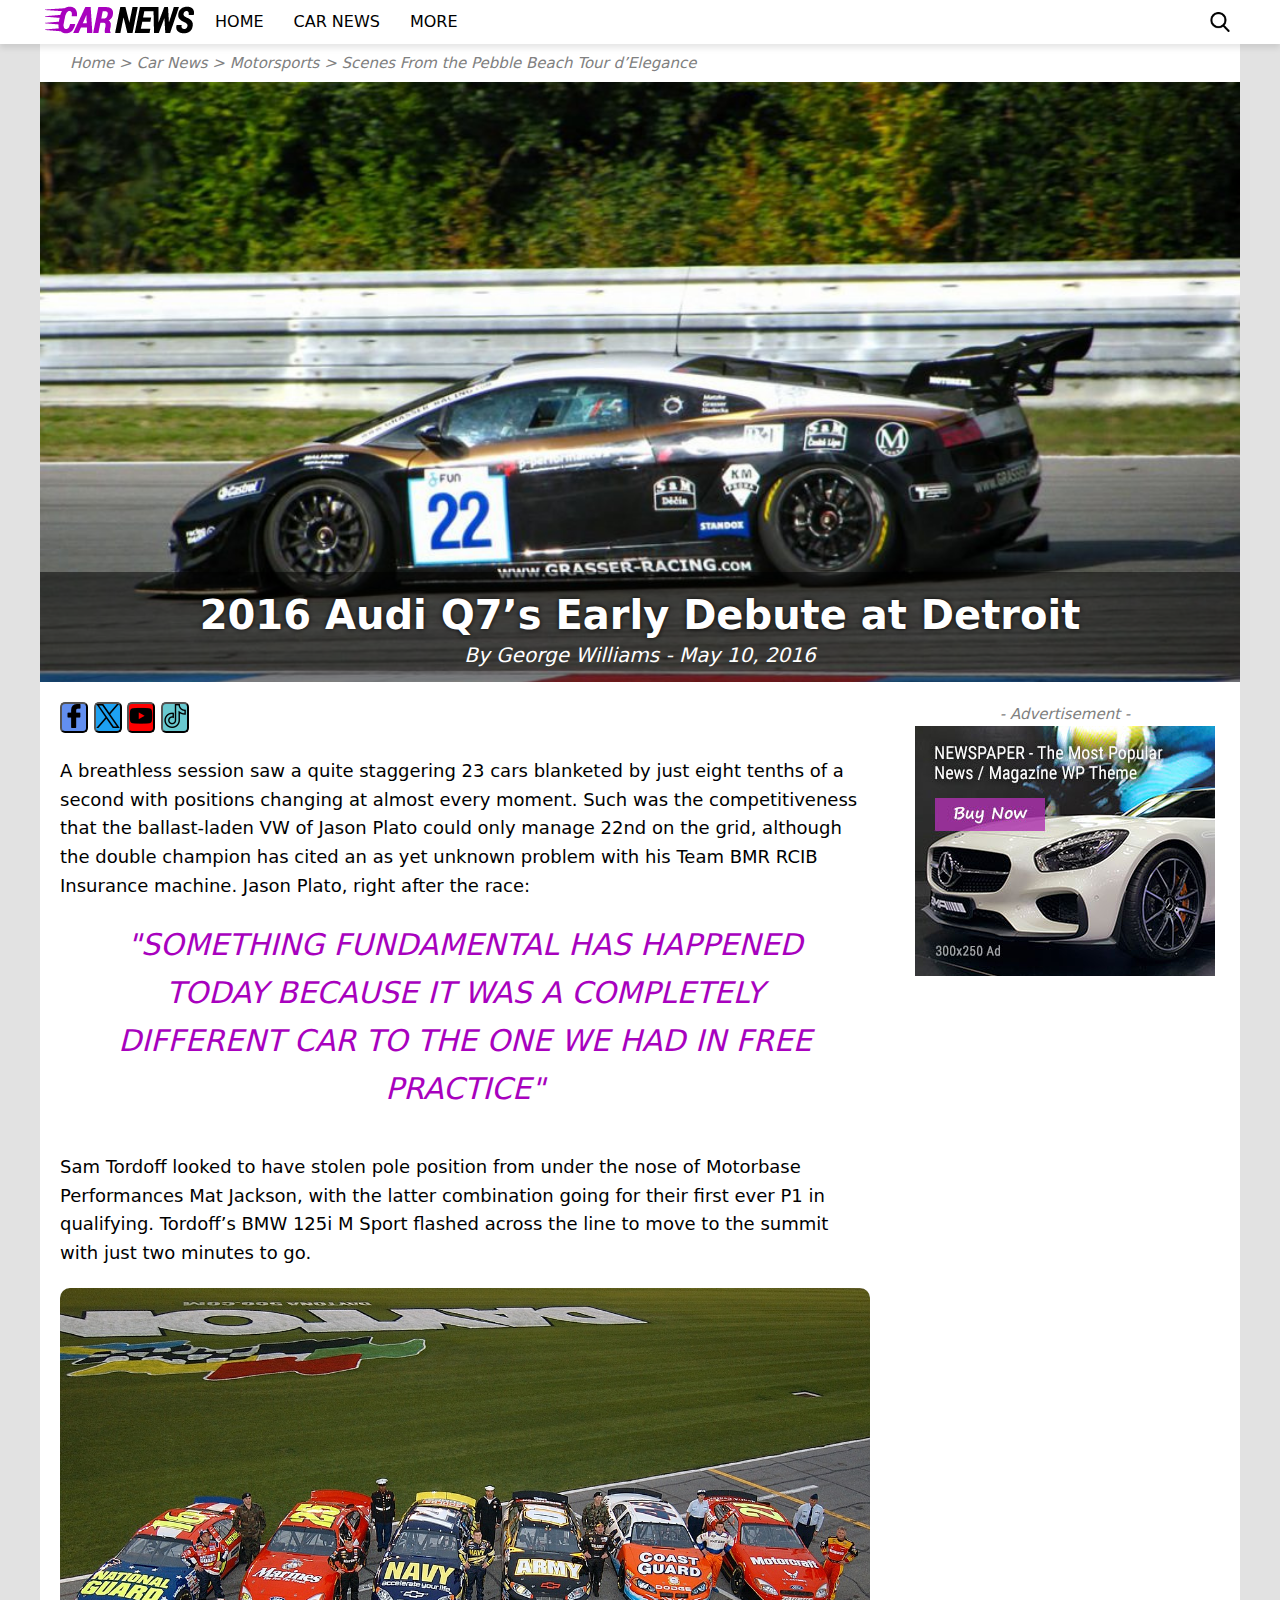
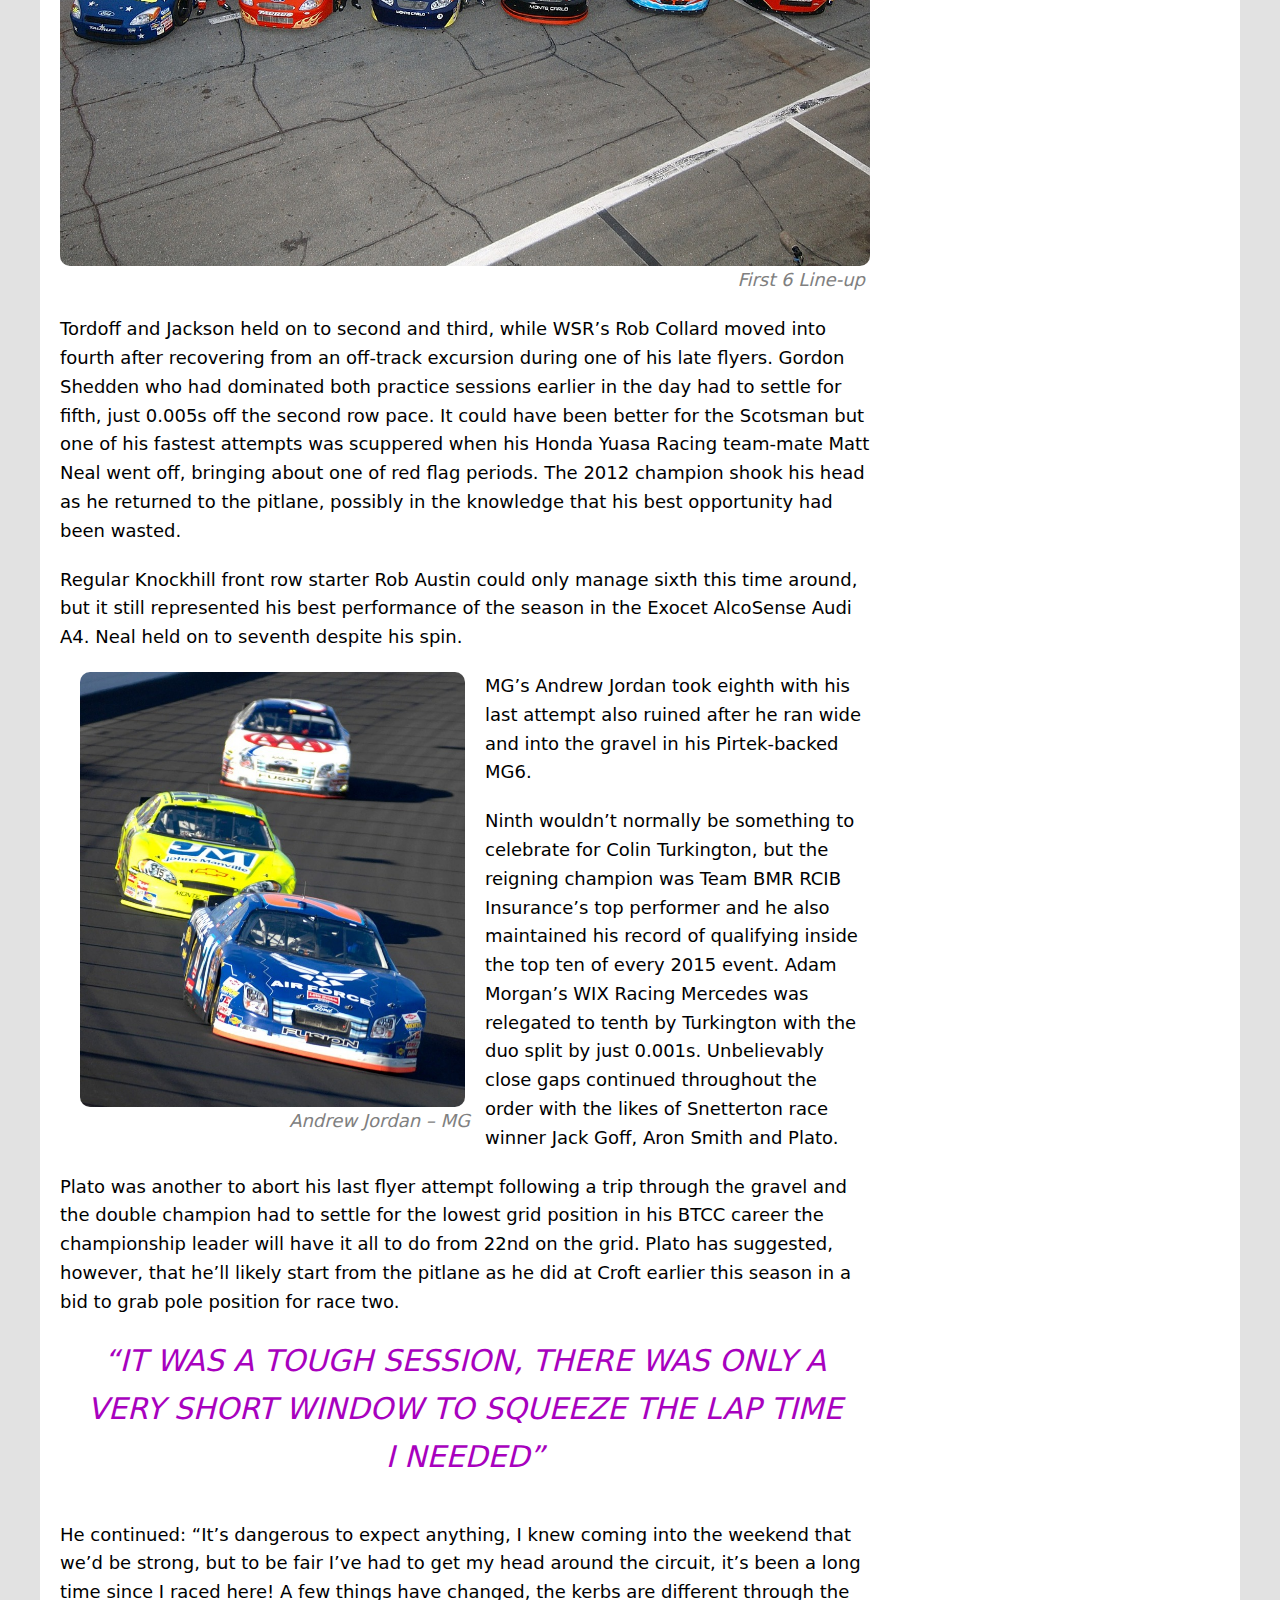
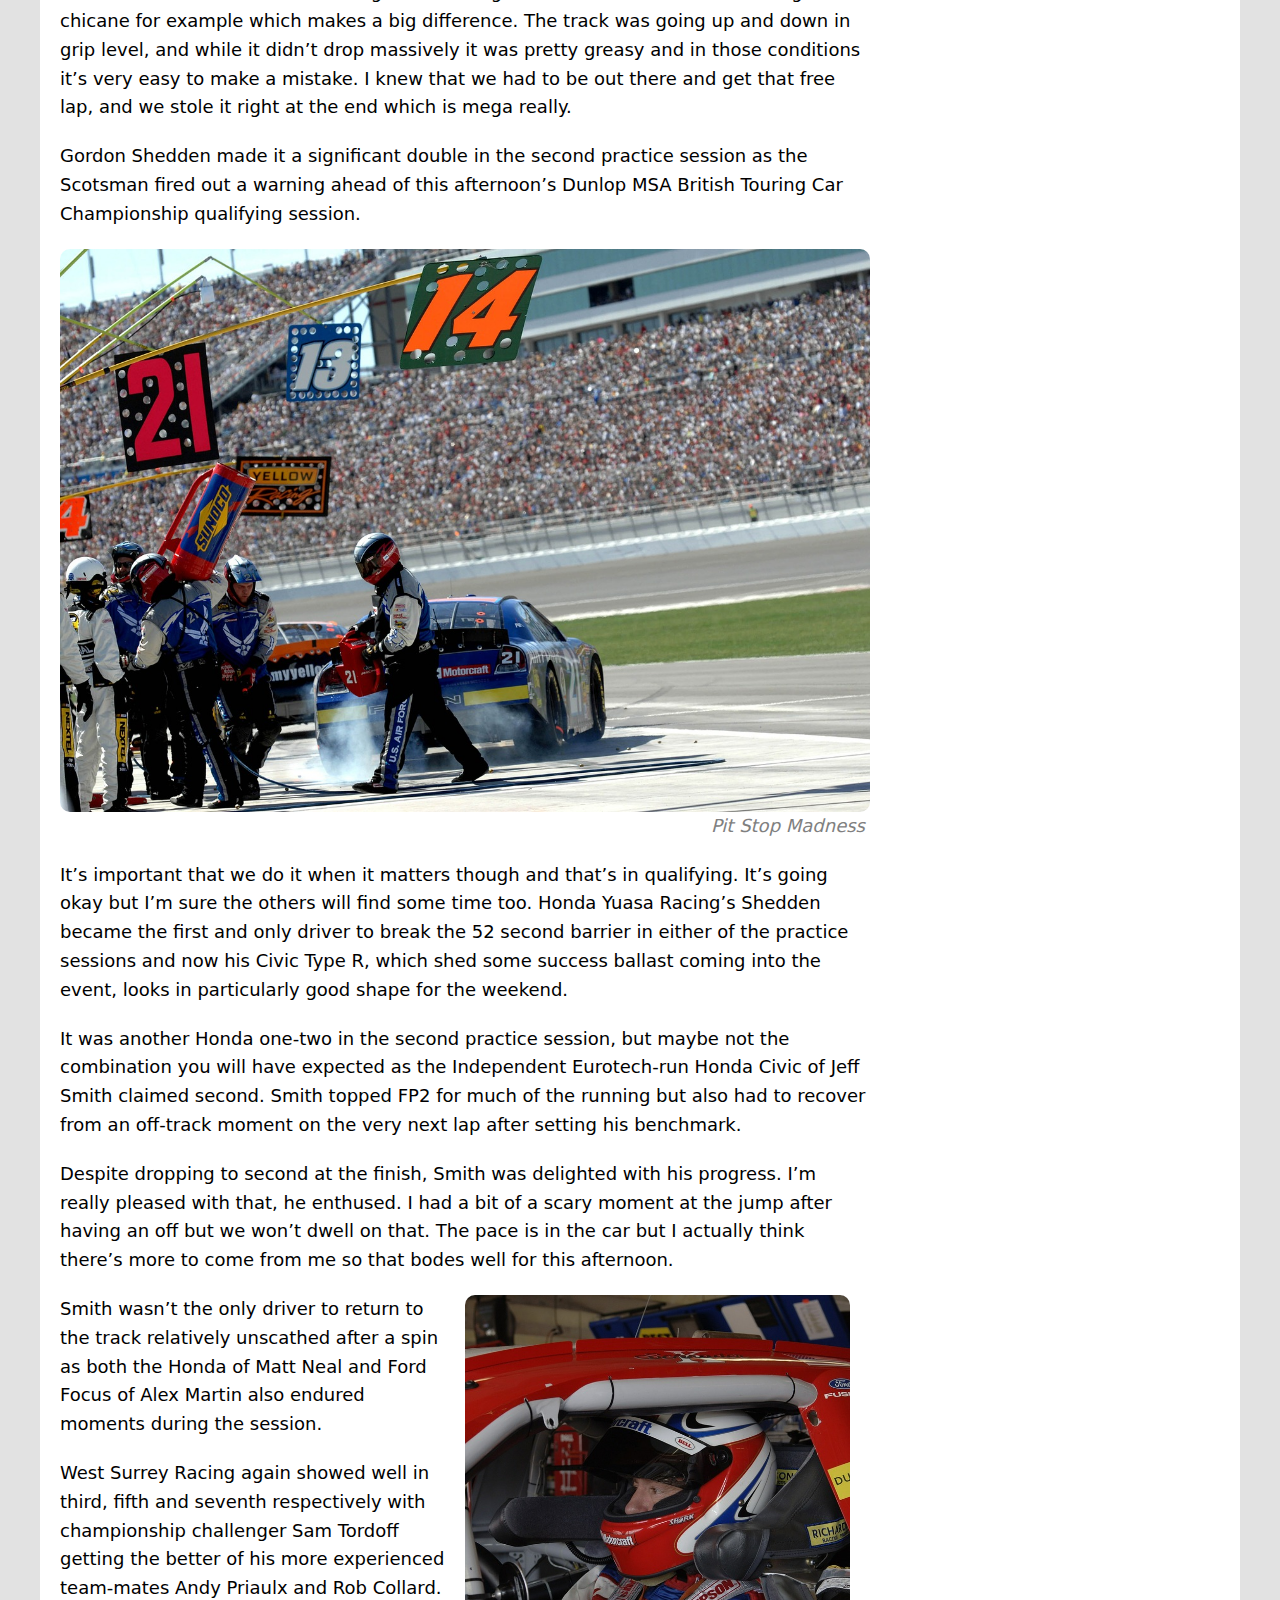
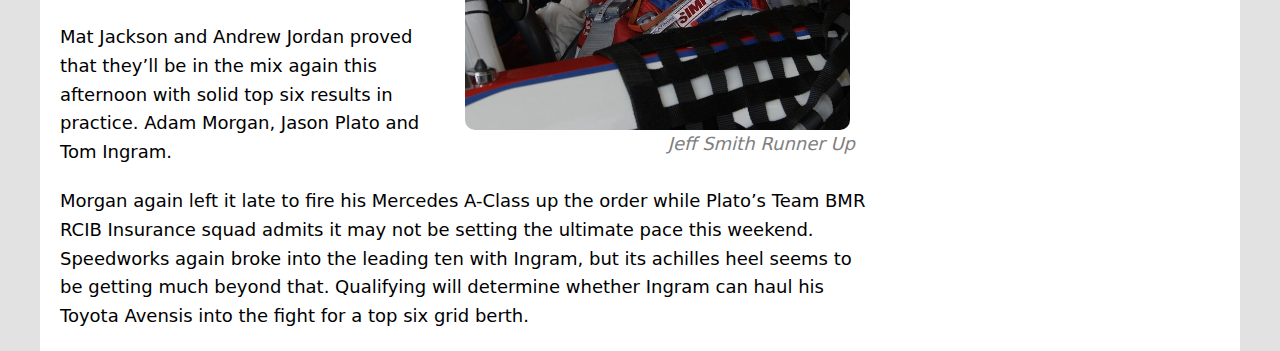
<file: pageDetail.html>
<!DOCTYPE html>
<html lang="en">
  <head>
    <meta charset="UTF-8" />
    <meta name="viewport" content="width=device-width, initial-scale=1.0" />
    <title>Car News</title>
    <!-- <link rel="stylesheet" href="./assets/css/style.css" /> -->
    <link rel="stylesheet" href="./css/content.css" />
    <link rel="stylesheet" href="./css/navbar.css" />
  </head>
  <body>
    <div id="main">
      <div id="header">
        <nav class="container">
          <ul id="navbar">
            <li>
              <img src="./images/logo-final.webp" alt="" />
            </li>
            <li><a href="index.html">Home</a></li>
            <li class="has-subnews">
              <a href="">Car News</a>
              <ul class="subnavMore">
                <li><a href="">All</a></li>
                <li><a href="">AutoShow</a></li>
                <li><a href="">Future Cars</a></li>
                <li><a href="">First Drive</a></li>
                <li><a href="">Motosport</a></li>
              </ul>
            </li>
            <li>
              <a href="">More</a>
              <ul class="subnavMore">
                <li><a href="">Test</a></li>
                <li><a href="">Life</a></li>
                <li><a href="">Turning</a></li>
              </ul>
            </li>
          </ul>
          <button id="btn-search">
            <img src="./images/search.png" alt="" />
          </button>
        </nav>
      </div>
      <div id="content" class="container">
        <div id="breadCrumb">
          Home > Car News > Motorsports > Scenes From the Pebble Beach Tour
          d’Elegance
        </div>
        <div id="banner">
          <div id="banner-text">
            <h1>2016 Audi Q7’s Early Debute at Detroit</h1>
            <p>By George Williams - May 10, 2016</p>
          </div>
        </div>
        <div id="body-content">
          <div id="main-content">
            <div id="group-button">
              <button class="btn-fb">
                <img src="./images/24x24/facebook-logo.png" alt="fb-logo" />
              </button>
              <button class="btn-twitter">
                <img src="./images/24x24/twitter.png" alt="x-logo" />
              </button>
              <button class="btn-youtube">
                <img src="./images/24x24/youtube.png" alt="youtube-logo" />
              </button>
              <button class="btn-tiktok">
                <img src="./images/24x24/tik-tok.png" alt="tiktok-logo" />
              </button>
            </div>
            <section>
              <p class="content-text">
                A breathless session saw a quite staggering 23 cars blanketed by
                just eight tenths of a second with positions changing at almost
                every moment. Such was the competitiveness that the
                ballast-laden VW of Jason Plato could only manage 22nd on the
                grid, although the double champion has cited an as yet unknown
                problem with his Team BMR RCIB Insurance machine. Jason Plato,
                right after the race:
              </p>
              <p class="highlight-text">
                "Something fundamental has happened today because it was a
                completely different car to the one we had in free practice"
              </p>
              <p class="content-text">
                Sam Tordoff looked to have stolen pole position from under the
                nose of Motorbase Performances Mat Jackson, with the latter
                combination going for their first ever P1 in qualifying.
                Tordoff’s BMW 125i M Sport flashed across the line to move to
                the summit with just two minutes to go.
              </p>
              <div class="content-img">
                <img src="./images/p1.jpg" alt="image-1" />
                <p>First 6 Line-up</p>
              </div>
              <p class="content-text">
                Tordoff and Jackson held on to second and third, while WSR’s Rob
                Collard moved into fourth after recovering from an off-track
                excursion during one of his late flyers. Gordon Shedden who had
                dominated both practice sessions earlier in the day had to
                settle for fifth, just 0.005s off the second row pace. It could
                have been better for the Scotsman but one of his fastest
                attempts was scuppered when his Honda Yuasa Racing team-mate
                Matt Neal went off, bringing about one of red flag periods. The
                2012 champion shook his head as he returned to the pitlane,
                possibly in the knowledge that his best opportunity had been
                wasted.
              </p>
              <p class="content-text">
                Regular Knockhill front row starter Rob Austin could only manage
                sixth this time around, but it still represented his best
                performance of the season in the Exocet AlcoSense Audi A4. Neal
                held on to seventh despite his spin.
              </p>
            </section>
            <section>
              <div class="content-img-left">
                <img src="./images/p2.jpg" alt="image-2" />
                <p>Andrew Jordan – MG</p>
              </div>
              <p class="content-text">
                MG’s Andrew Jordan took eighth with his last attempt also ruined
                after he ran wide and into the gravel in his Pirtek-backed MG6.
              </p>
              <p class="content-text">
                Ninth wouldn’t normally be something to celebrate for Colin
                Turkington, but the reigning champion was Team BMR RCIB
                Insurance’s top performer and he also maintained his record of
                qualifying inside the top ten of every 2015 event. Adam Morgan’s
                WIX Racing Mercedes was relegated to tenth by Turkington with
                the duo split by just 0.001s. Unbelievably close gaps continued
                throughout the order with the likes of Snetterton race winner
                Jack Goff, Aron Smith and Plato.
              </p>
            </section>
            <section>
              <p class="content-text">
                Plato was another to abort his last flyer attempt following a
                trip through the gravel and the double champion had to settle
                for the lowest grid position in his BTCC career the championship
                leader will have it all to do from 22nd on the grid. Plato has
                suggested, however, that he’ll likely start from the pitlane as
                he did at Croft earlier this season in a bid to grab pole
                position for race two.
              </p>
              <p class="highlight-text">
                “It was a tough session, there was only a very short window to
                squeeze the lap TIME I NEEDED”
              </p>
              <p class="content-text">
                He continued: “It’s dangerous to expect anything, I knew coming
                into the weekend that we’d be strong, but to be fair I’ve had to
                get my head around the circuit, it’s been a long time since I
                raced here! A few things have changed, the kerbs are different
                through the chicane for example which makes a big difference.
                The track was going up and down in grip level, and while it
                didn’t drop massively it was pretty greasy and in those
                conditions it’s very easy to make a mistake. I knew that we had
                to be out there and get that free lap, and we stole it right at
                the end which is mega really.
              </p>
              <p class="content-text">
                Gordon Shedden made it a significant double in the second
                practice session as the Scotsman fired out a warning ahead of
                this afternoon’s Dunlop MSA British Touring Car Championship
                qualifying session.
              </p>
              <div class="content-img">
                <img src="./images/p3.jpg" alt="image-3" />
                <p>Pit Stop Madness</p>
              </div>
              <p class="content-text">
                It’s important that we do it when it matters though and that’s
                in qualifying. It’s going okay but I’m sure the others will find
                some time too. Honda Yuasa Racing’s Shedden became the first and
                only driver to break the 52 second barrier in either of the
                practice sessions and now his Civic Type R, which shed some
                success ballast coming into the event, looks in particularly
                good shape for the weekend.
              </p>
              <p class="content-text">
                It was another Honda one-two in the second practice session, but
                maybe not the combination you will have expected as the
                Independent Eurotech-run Honda Civic of Jeff Smith claimed
                second. Smith topped FP2 for much of the running but also had to
                recover from an off-track moment on the very next lap after
                setting his benchmark.
              </p>
              <p class="content-text">
                Despite dropping to second at the finish, Smith was delighted
                with his progress. I’m really pleased with that, he enthused. I
                had a bit of a scary moment at the jump after having an off but
                we won’t dwell on that. The pace is in the car but I actually
                think there’s more to come from me so that bodes well for this
                afternoon.
              </p>
            </section>
            <section>
              <div class="content-img-right">
                <img src="./images/p4.jpg" alt="image-4" />
                <p>Jeff Smith Runner Up</p>
              </div>
              <p class="content-text">
                Smith wasn’t the only driver to return to the track relatively
                unscathed after a spin as both the Honda of Matt Neal and Ford
                Focus of Alex Martin also endured moments during the session.
              </p>
              <p class="content-text">
                West Surrey Racing again showed well in third, fifth and seventh
                respectively with championship challenger Sam Tordoff getting
                the better of his more experienced team-mates Andy Priaulx and
                Rob Collard.
              </p>
              <p class="content-text">
                Mat Jackson and Andrew Jordan proved that they’ll be in the mix
                again this afternoon with solid top six results in practice.
                Adam Morgan, Jason Plato and Tom Ingram.
              </p>
            </section>
            <section>
              <p class="content-text">
                Morgan again left it late to fire his Mercedes A-Class up the
                order while Plato’s Team BMR RCIB Insurance squad admits it may
                not be setting the ultimate pace this weekend. Speedworks again
                broke into the leading ten with Ingram, but its achilles heel
                seems to be getting much beyond that. Qualifying will determine
                whether Ingram can haul his Toyota Avensis into the fight for a
                top six grid berth.
              </p>
            </section>
          </div>
          <div id="ads-banner">
            <div id="ads-header">
              <p>- Advertisement -</p>
              <img src="./images/ad-sidebar.jpg" alt="ads" />
            </div>
          </div>
        </div>
      </div>
      <div id="footer"></div>
    </div>
  </body>
</html>
</file>
<file: css/content.css>
#breadCrumb {
  /* margin-top: 1px; */
  padding: 10px 30px;
  background-color: white;
  font-size: 15px;
  color: gray;
  font-style: italic;
}

#banner {
  position: relative;
  background-image: url("../images/1021x580/45-1021x580.jpg");
  width: 100%;
  height: 600px;
  background-repeat: no-repeat;
  background-size: cover;
  background-position: center;
}
#banner-text {
  position: absolute;
  bottom: 0;
  left: 0;
  width: 100%;
  padding: 15px;
  background-color: rgba(0, 0, 0, 0.5);
}
#banner-text h1 {
  color: white;
  font-size: 40px;
  text-align: center;
  padding: 5px;
  text-shadow: 0 0 5px black;
}

#banner-text p {
  color: white;
  font-size: 20px;
  text-align: center;
  font-style: italic;
}
#body-content {
  display: flex;
  width: 100%;
}

#main-content,
#ads-banner {
  background-color: white;
  font-size: 18px;
  color: black;
  line-height: 1.6;
  height: auto;
  padding: 20px;
}

#main-content {
  flex: 0 0 850px;
}

#ads-banner {
  flex: 0 0 350px;
}

.group-button button {
  border: none;
  padding: 10px 20px;
  text-align: center;
  text-decoration: none;
  display: inline-block;
  font-size: 16px;
  margin: 4px 0;
  cursor: pointer;
}

.btn-fb {
  background-color: #628ff0;
  border-radius: 5px;
}
.btn-fb:hover {
  background-color: #4b8df8;
}
.btn-twitter {
  background-color: #1da1f2;
  border-radius: 5px;
}
.btn-twitter:hover {
  background-color: #1a91da;
}
.btn-youtube {
  background-color: #ff0000;
  border-radius: 5px;
}
.btn-youtube:hover {
  background-color: #cc0000;
}
.btn-tiktok {
  background-color: #69c9d0;
  border-radius: 5px;
}
.btn-tiktok:hover {
  background-color: #57b8b0;
}

.content-text {
  padding-top: 10px;
  font-size: 18px;
  margin-top: 10px;
}

.highlight-text {
  color: #a801be;
  padding: 20px;
  font-style: italic;
  font-size: 30px;
  text-transform: uppercase;
  text-align: center;
}

.content-img {
  position: relative;
  width: 100%;
  height: auto;
}

.content-img img {
  width: 100%;
  height: auto;
  margin: 20px 0;
  border-radius: 10px;
}

.content-img p,
.content-img-left p,
.content-img-right p {
  position: absolute;
  right: 0;
  padding: 5px;
  border-radius: 5px;
  font-style: italic;
  color: gray;
}

.content-img p {
  bottom: -5px;
}

.content-img-left p,
.content-img-right p {
  bottom: -15px;
}

.content-img-left,
.content-img-right {
  width: 50%;
  padding: 10px;
  margin: 0 10px;
  position: relative;
}
.content-img-left {
  float: left;
}
.content-img-right {
  float: right;
}

.content-img-left img,
.content-img-right img {
  width: 100%;
  height: auto;
  border-radius: 10px;
}

#ads-banner {
  padding-left: 20px;
}

#ads-header {
  width: 100%;
  text-align: center;
}

#ads-header p {
  text-align: center;
  font-style: italic;
  color: gray;
  font-size: 15px;
}

#ads-button-group {
  display: flex;
  justify-content: center;
  margin-top: 20px;
}

#ads-button-group button {
  border: none;
  padding: 20px 20px;
  text-align: center;
  text-decoration: none;
  display: inline-block;
  font-size: 16px;
  margin: 0 15px;
  cursor: pointer;
}

.ads-post {
  margin-top: 30px;
}

.ads-post h3 {
  font-size: 15px;
  background-color: #a801be;
  padding: 5px 10px;
  text-transform: uppercase;
  color: #ffffff;
  width: 40%;
}

.ads-content {
  margin-top: 10px;
  list-style-type: none;
}

.ads-content li {
  width: 100%;
}

.ads-content li a {
  text-decoration: none;
  color: black;
  font-size: 18px;
  border-bottom: 1px solid #e6e6e6d5;
  margin-bottom: 10px;
  display: block;
}

.ads-content li a:hover {
  color: #a801be;
}

.next-prev-article {
  margin-top: 40px;
  border-top: 1px solid #e6e6e6d5;
  padding: 40px 0;
  border-bottom: 1px solid #e6e6e6d5;
  margin-bottom: 40px;
}
#next-prev {
  display: flex;
  justify-content: space-between;
  align-items: center;
  font-style: italic;
  font-size: 15px;
  color: gray;
}
#np-content {
  display: flex;
  justify-content: space-between;
  align-items: center;
  width: 100%;
}
#np-content a {
  text-decoration: none;
  font-size: 18px;
  padding: 5px 0;
  border-radius: 5px;
  color: black;
}

#np-content a:hover {
  color: #a801be;
}

.author {
  display: flex;
  margin-bottom: 40px;
  padding-bottom: 10px;
  border-bottom: 1px solid #e6e6e6d5;
}

.author img {
  width: 100px;
  height: 100px;
  border-radius: 50%;
  margin-right: 20px;
}

.author-text {
  font-size: 14px;
  padding: 10px;
  border-radius: 5px;
}

.comment-section h2 {
  font-size: 20px;
  font-weight: bold;
  margin-bottom: 20px;
  color: #222;
  text-transform: uppercase;
}

.form-group {
  margin-bottom: 15px;
}

textarea,
input[type="text"],
input[type="email"],
input[type="url"] {
  width: 100%;
  padding: 10px;
  border: 1px solid #ddd;
  border-radius: 0;
  font-size: 14px;
}

textarea {
  min-height: 150px;
  resize: vertical;
}

label {
  display: none;
}

.checkbox-container {
  display: flex;
  align-items: flex-start;
  margin-bottom: 15px;
}

input[type="checkbox"] {
  margin-right: 8px;
  margin-top: 4px;
}

button[type="submit"] {
  background-color: #222;
  color: white;
  border: none;
  padding: 10px 20px;
  text-transform: uppercase;
  font-size: 12px;
  cursor: pointer;
  font-weight: bold;
  letter-spacing: 0.5px;
}

button[type="submit"]:hover {
  background-color: #444;
}

.sub-footer-menu {
  list-style-type: none;
}
</file>
<file: css/navbar.css>
/* General Reset */
* {
  margin: 0;
  padding: 0;
  box-sizing: border-box;
}

html {
  font-family: system-ui, -apple-system, BlinkMacSystemFont, "Segoe UI", Roboto,
    Oxygen, Ubuntu, Cantarell, "Open Sans", "Helvetica Neue", sans-serif;
}

body {
  background-color: #e2e2e2;
}

/* Container */
.container {
  width: 1200px;
  margin: auto;
}

/* Header */
#header {
  background-color: white;
  box-shadow: 0 4px 6px rgba(0, 0, 0, 0.1);
  position: relative;
  z-index: 10;
}

/* Navbar */
nav {
  height: 44px;
  display: flex;
  align-items: center;
  justify-content: space-between;
  width: 100%;
}

#navbar {
  list-style: none;
  display: flex;
  align-items: center;
}

#navbar > li > a {
  display: flex;
  align-items: center;
  text-decoration: none;
  color: black;
  line-height: 44px;
  padding: 0 15px;
  text-transform: uppercase;
}

#navbar > li:hover > a {
  color: white;
  background-color: #a801be;
}

/* Subnav More */
.subnavMore {
  display: none;
  position: absolute;
  top: 44px;
  list-style: none;
  background-color: white;
  padding: 10px;
  box-shadow: 0 4px 6px rgba(0, 0, 0, 0.1);
}

.subnavMore li {
  padding: 10px 0;
}

.subnavMore li a {
  color: black;
  text-decoration: none;
  text-transform: uppercase;
}

.subnavMore li:hover a {
  color: #a801be;
}

#navbar li:hover .subnavMore {
  display: block;
}

/* Search Button */
#btn-search {
  background-color: white;
  border: none;
  display: flex;
  align-items: center;
  justify-content: center;
  padding: 5px 10px;
  cursor: pointer;
}

#btn-search img {
  width: 20px;
}

/* SubNews
.has-subnews {
  position: relative;
}

#subNews {
  display: none;
  position: absolute;
  top: 44px;
  left: -266px;
  background-color: white;
  z-index: 100;
  box-shadow: 0 4px 6px rgba(0, 0, 0, 0.1);
  padding: 20px 0;
}

.has-subnews:hover #subNews {
  display: block;
}

#subNewsSlider,
#subNewsButton {
  display: flex;
  flex-direction: row;
  padding-left: 50px;
}

#subNewsSlider {
  margin-bottom: 20px;
}

#subNewsSlider li,
#subNewsButton li {
  list-style: none;
  margin-right: 30px;
}

#subNewsSlider li a,
#subNewsButton li a {
  color: black;
  text-decoration: none;
  text-transform: uppercase;
}

#subNewsSlider li:hover a {
  color: #a801be;
}

#subNewsButton li:hover a {
  color: white;
  background-color: #a801be;
}

#subNewsButton li a {
  padding: 0 10px;
} */
</file>
